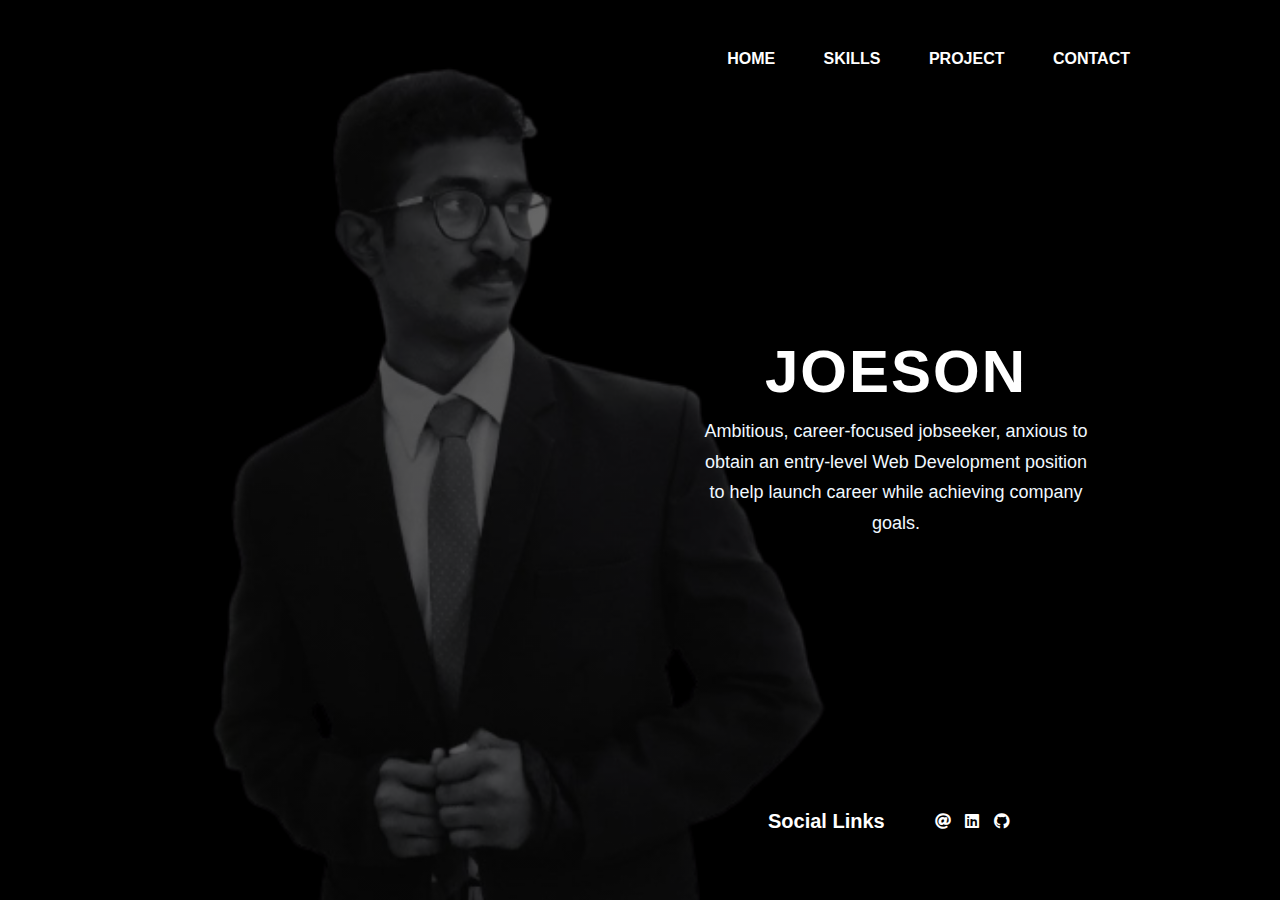
<file: index.html>
<!DOCTYPE html>
<html lang="en">
<head>
    <meta charset="UTF-8">
    <meta http-equiv="X-UA-Compatible" content="IE=edge">
    
    <title>portfolio</title>
    <meta name="viewport" content="width=device-width, initial-scale=1.0">

    <link rel="icon" href="img/medium.png">
    <link rel="stylesheet" href="css/styles.css">
    <link rel="preconnect" href="https://fonts.googleapis.com">
<!-- <link rel="preconnect" href="https://fonts.gstatic.com" crossorigin>
<link href="https://fonts.googleapis.com/css2?family=Montserrat&display=swap" rel="stylesheet"> -->
    <link rel="stylesheet" href="https://cdnjs.cloudflare.com/ajax/libs/font-awesome/5.15.4/css/all.min.css" integrity="sha512-1ycn6IcaQQ40/MKBW2W4Rhis/DbILU74C1vSrLJxCq57o941Ym01SwNsOMqvEBFlcgUa6xLiPY/NS5R+E6ztJQ==" crossorigin="anonymous" referrerpolicy="no-referrer" />
    
</head>
<body>
    
    <div class="name">
        <nav>
            <h2 class="logo"> </h2>
            <ul>
                <li><a href="home.html">HOME</a> </li>
                <!-- <li><a href="">ABOUT</a> </li> -->
                <li><a href="skills.html">SKILLS</a> </li>
                <li><a href="project.html">PROJECT</a> </li>
                <li><a href="contact.html">CONTACT</a> </li>
                
            </ul>
        </nav>

        <div class="main">
            <h1>JOESON</h1>
            <p>Ambitious, career-focused jobseeker, anxious to obtain
                an entry-level Web Development position to help
                launch career while achieving company goals.
                  </p>
        </div>
        <div class="links">
            <h6>Social Links</h6>
            <div class="social">
                <a href="mailto:joeson2798@gmail.com"><i class="fas fa-at"></i></a>
                <a href="http://www.linkedin.com/in/joeson-r"><i class="fab fa-linkedin"></i></a>
                <a href=""><i class="fab fa-github"></i></a>
                
            </div>
    
        </div>
    </div>

    

    
</body>
</html>
</file>
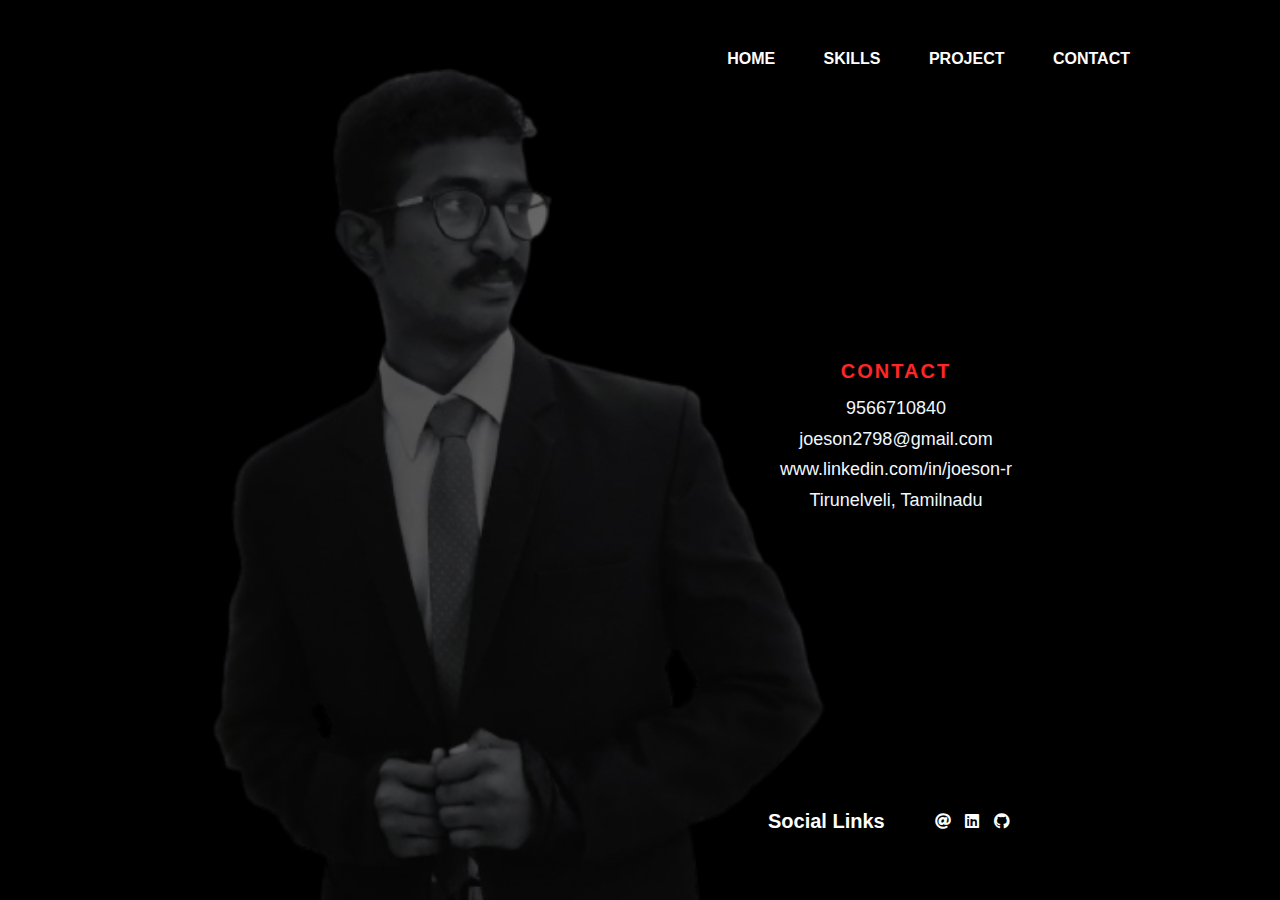
<file: contact.html>
<!DOCTYPE html>
<html lang="en">
<head>
    <meta charset="UTF-8">
    <meta http-equiv="X-UA-Compatible" content="IE=edge">
    
    <title>portfolio</title>
    <meta name="viewport" content="width=device-width, initial-scale=1.0">

    <link rel="icon" href="img/medium.png">
    <link rel="stylesheet" href="css/styles.css">
    <link rel="preconnect" href="https://fonts.googleapis.com">
<!-- <link rel="preconnect" href="https://fonts.gstatic.com" crossorigin>
<link href="https://fonts.googleapis.com/css2?family=Montserrat&display=swap" rel="stylesheet"> -->
    <link rel="stylesheet" href="https://cdnjs.cloudflare.com/ajax/libs/font-awesome/5.15.4/css/all.min.css" integrity="sha512-1ycn6IcaQQ40/MKBW2W4Rhis/DbILU74C1vSrLJxCq57o941Ym01SwNsOMqvEBFlcgUa6xLiPY/NS5R+E6ztJQ==" crossorigin="anonymous" referrerpolicy="no-referrer" />
    
</head>
<body>
    
    <div class="name">
        <nav>
            <h2 class="logo"> </h2>
            <ul>
                <li><a href="home.html">HOME</a> </li>
                <!-- <li><a href="">ABOUT</a> </li> -->
                <li><a href="skills.html">SKILLS</a> </li>
                <li><a href="project.html">PROJECT</a> </li>
                <li><a href="contact.html">CONTACT</a> </li>
                
            </ul>
        </nav>

        <div class="main">
            <h1 id="skill"><span>CONTACT</span></h1>
            <p>
                9566710840<br>
joeson2798@gmail.com<br>
www.linkedin.com/in/joeson-r<br>
Tirunelveli, Tamilnadu

            </p>
        </div>
        <div class="links">
            <h6>Social Links</h6>
            <div class="social">
                <a href="mailto:joeson2798@gmail.com"><i class="fas fa-at"></i></a>
                <a href="http://www.linkedin.com/in/joeson-r"><i class="fab fa-linkedin"></i></a>
                <a href=""><i class="fab fa-github"></i></a>
                
            </div>
    
        </div>
    </div>

    

    
</body>
</html>
</file>
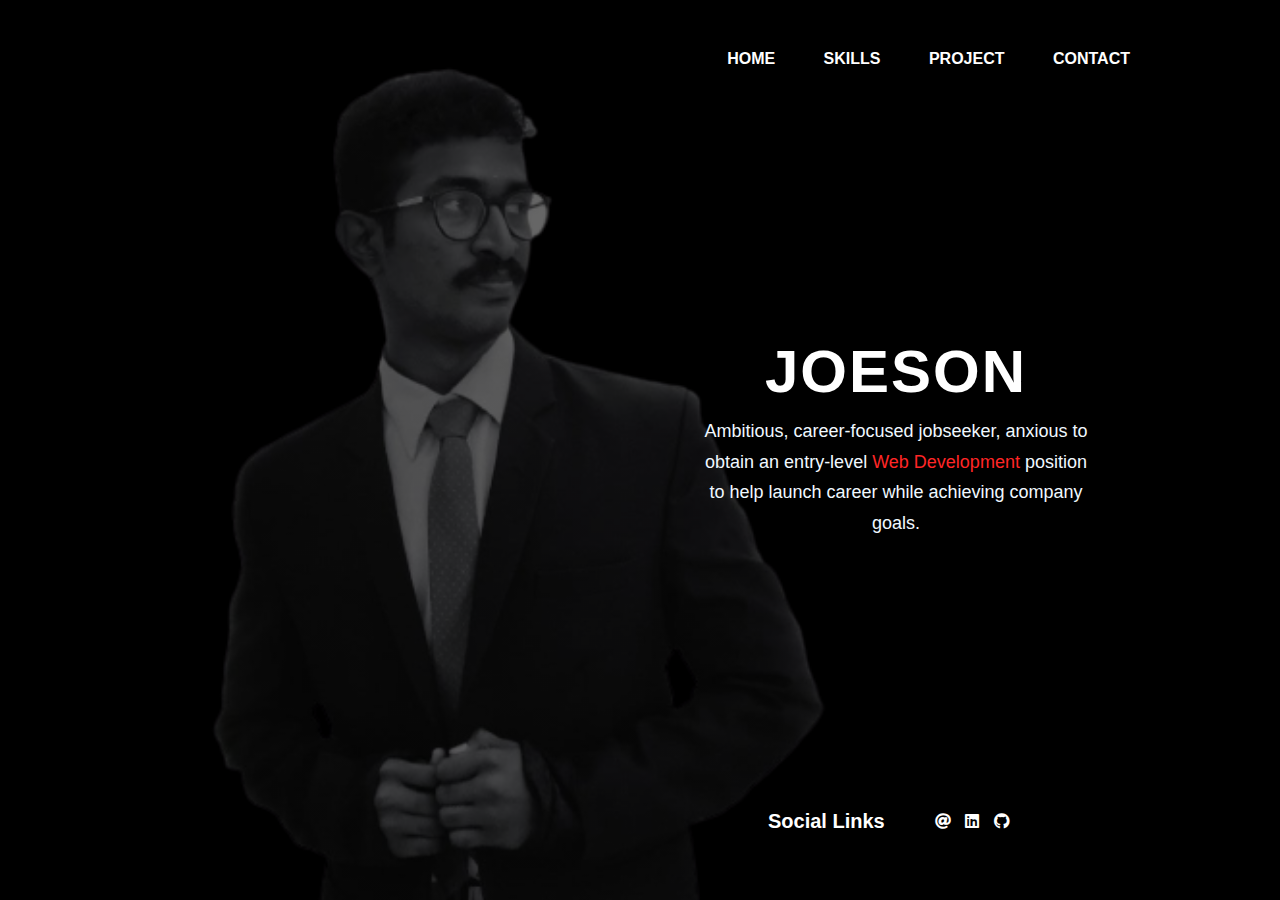
<file: home.html>
<!DOCTYPE html>
<html lang="en">
<head>
    <meta charset="UTF-8">
    <meta http-equiv="X-UA-Compatible" content="IE=edge">
    
    <title>portfolio</title>
    <meta name="viewport" content="width=device-width, initial-scale=1.0">

    <link rel="icon" href="img/medium.png">
    <link rel="stylesheet" href="css/styles.css">
    <link rel="preconnect" href="https://fonts.googleapis.com">
<!-- <link rel="preconnect" href="https://fonts.gstatic.com" crossorigin>
<link href="https://fonts.googleapis.com/css2?family=Montserrat&display=swap" rel="stylesheet"> -->
    <link rel="stylesheet" href="https://cdnjs.cloudflare.com/ajax/libs/font-awesome/5.15.4/css/all.min.css" integrity="sha512-1ycn6IcaQQ40/MKBW2W4Rhis/DbILU74C1vSrLJxCq57o941Ym01SwNsOMqvEBFlcgUa6xLiPY/NS5R+E6ztJQ==" crossorigin="anonymous" referrerpolicy="no-referrer" />
    
</head>
<body>
    
    <div class="name">
        <nav>
            <h2 class="logo"> </h2>
            <ul>
                <li><a href="">HOME</a> </li>
                <!-- <li><a href="">ABOUT</a> </li> -->
                <li><a href="skills.html">SKILLS</a> </li>
                <li><a href="project.html">PROJECT</a> </li>
                <li><a href="contact.html">CONTACT</a> </li>
                
            </ul>
        </nav>

        <div class="main">
            <h1>JOESON</h1>
            <p>Ambitious, career-focused jobseeker, anxious to obtain
                an entry-level<span> Web Development</span> position to help
                launch career while achieving company goals.
                  </p>
        </div>
        <div class="links">
            <h6>Social Links</h6>
            <div class="social">
                <a href="mailto:joeson2798@gmail.com"><i class="fas fa-at"></i></a>
                <a href="http://www.linkedin.com/in/joeson-r"><i class="fab fa-linkedin"></i></a>
                <a href=""><i class="fab fa-github"></i></a>
                
            </div>
    
        </div>
    </div>

    

    
</body>
</html>
</file>
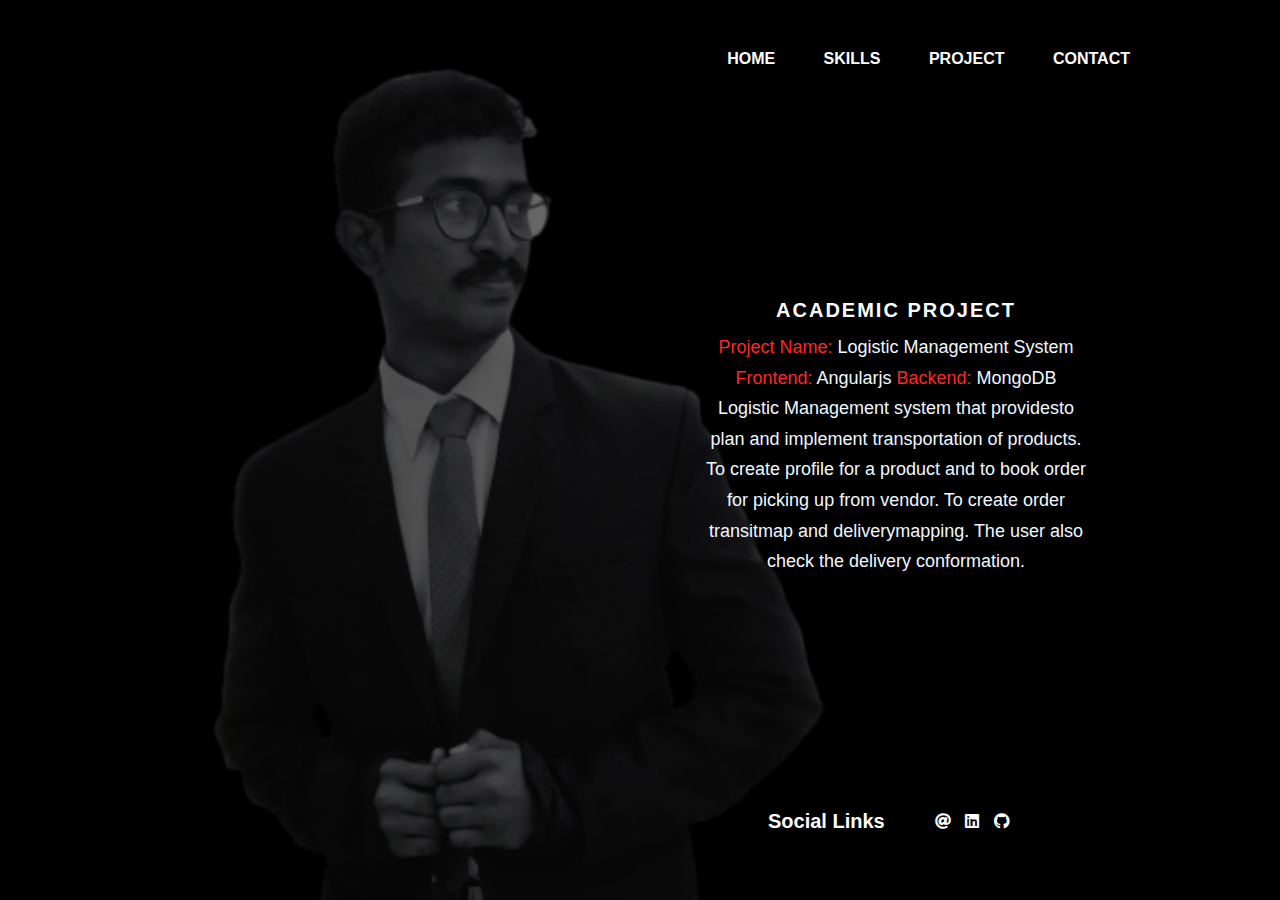
<file: project.html>
<!DOCTYPE html>
<html lang="en">
<head>
    <meta charset="UTF-8">
    <meta http-equiv="X-UA-Compatible" content="IE=edge">
    
    <title>portfolio</title>
    <meta name="viewport" content="width=device-width, initial-scale=1.0">

    <link rel="icon" href="img/medium.png">
    <link rel="stylesheet" href="css/styles.css">
    <link rel="preconnect" href="https://fonts.googleapis.com">
<!-- <link rel="preconnect" href="https://fonts.gstatic.com" crossorigin>
<link href="https://fonts.googleapis.com/css2?family=Montserrat&display=swap" rel="stylesheet"> -->
    <link rel="stylesheet" href="https://cdnjs.cloudflare.com/ajax/libs/font-awesome/5.15.4/css/all.min.css" integrity="sha512-1ycn6IcaQQ40/MKBW2W4Rhis/DbILU74C1vSrLJxCq57o941Ym01SwNsOMqvEBFlcgUa6xLiPY/NS5R+E6ztJQ==" crossorigin="anonymous" referrerpolicy="no-referrer" />
    
</head>
<body>
    
    <div class="name">
        <nav>
            <h2 class="logo"> </h2>
            <ul>
                <li><a href="home.html">HOME</a> </li>
                <!-- <li><a href="">ABOUT</a> </li> -->
                <li><a href="skills.html">SKILLS</a> </li>
                <li><a href="project.html">PROJECT</a> </li>
                <li><a href="contact.html">CONTACT</a> </li>
                
            </ul>
        </nav>

        <div class="main">
            <h1 id="skill">ACADEMIC PROJECT</h1>
            <p>
                <span>Project Name:</span> Logistic Management System<br>
<span> Frontend:</span> Angularjs <span> Backend:</span> MongoDB<br>
Logistic Management system that providesto plan and implement transportation of products. To create profile for a
product and to book order for picking up from vendor. To create order transitmap and deliverymapping. The user also
check the delivery conformation.
            </p>
        </div>
        <div class="links">
            <h6>Social Links</h6>
            <div class="social">
                <a href="mailto:joeson2798@gmail.com"><i class="fas fa-at"></i></a>
                <a href="http://www.linkedin.com/in/joeson-r"><i class="fab fa-linkedin"></i></a>
                <a href=""><i class="fab fa-github"></i></a>
                
            </div>
    
        </div>
    </div>

    

    
</body>
</html>
</file>
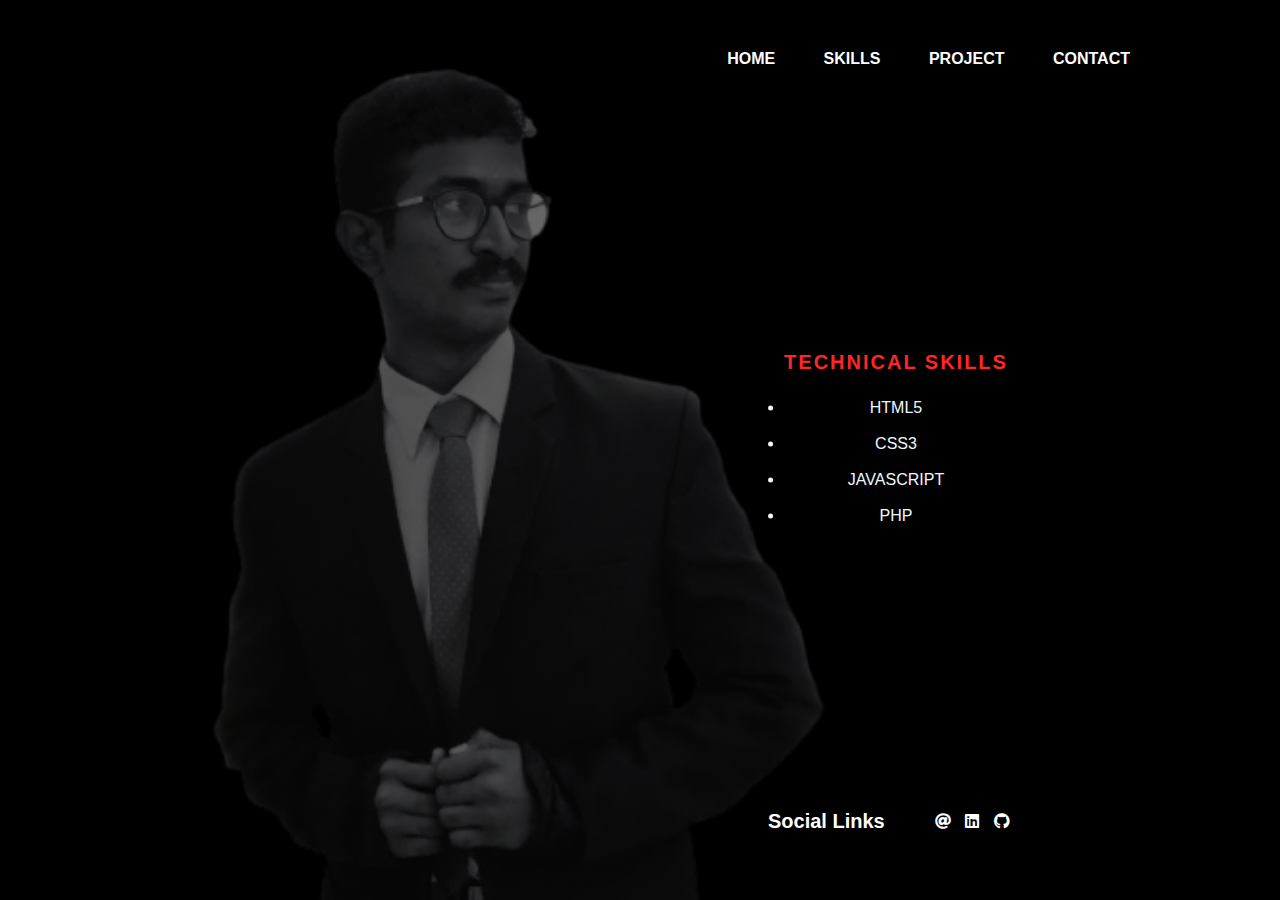
<file: skills.html>
<!DOCTYPE html>
<html lang="en">
<head>
    <meta charset="UTF-8">
    <meta http-equiv="X-UA-Compatible" content="IE=edge">
    
    <title>portfolio</title>
    <meta name="viewport" content="width=device-width, initial-scale=1.0">

    <link rel="icon" href="img/medium.png">
    <link rel="stylesheet" href="css/styles.css">
    <link rel="preconnect" href="https://fonts.googleapis.com">
<!-- <link rel="preconnect" href="https://fonts.gstatic.com" crossorigin>
<link href="https://fonts.googleapis.com/css2?family=Montserrat&display=swap" rel="stylesheet"> -->
    <link rel="stylesheet" href="https://cdnjs.cloudflare.com/ajax/libs/font-awesome/5.15.4/css/all.min.css" integrity="sha512-1ycn6IcaQQ40/MKBW2W4Rhis/DbILU74C1vSrLJxCq57o941Ym01SwNsOMqvEBFlcgUa6xLiPY/NS5R+E6ztJQ==" crossorigin="anonymous" referrerpolicy="no-referrer" />
    
</head>
<body>
    
    <div class="name">
        <nav>
            <h2 class="logo"> </h2>
            <ul>
                <li><a href="home.html">HOME</a> </li>
                <!-- <li><a href="">ABOUT</a> </li> -->
                <li><a href="">SKILLS</a> </li>
                <li><a href="project.html">PROJECT</a> </li>
                <li><a href="contact.html">CONTACT</a> </li>
                
            </ul>
        </nav>

        <div class="main">
            <h1 id="skill"><span>TECHNICAL SKILLS</span></h1>
            <p>
                <li>HTML5</li><br>
                <li>CSS3</li><br>
                <li>JAVASCRIPT</li><br>
                <li>PHP</li>
            </p>
        </div>
        <div class="links">
            <h6>Social Links</h6>
            <div class="social">
                <a href="mailto:joeson2798@gmail.com"><i class="fas fa-at"></i></a>
                <a href="http://www.linkedin.com/in/joeson-r"><i class="fab fa-linkedin"></i></a>
                <a href=""><i class="fab fa-github"></i></a>
                
            </div>
    
        </div>
    </div>

    

    
</body>
</html>
</file>
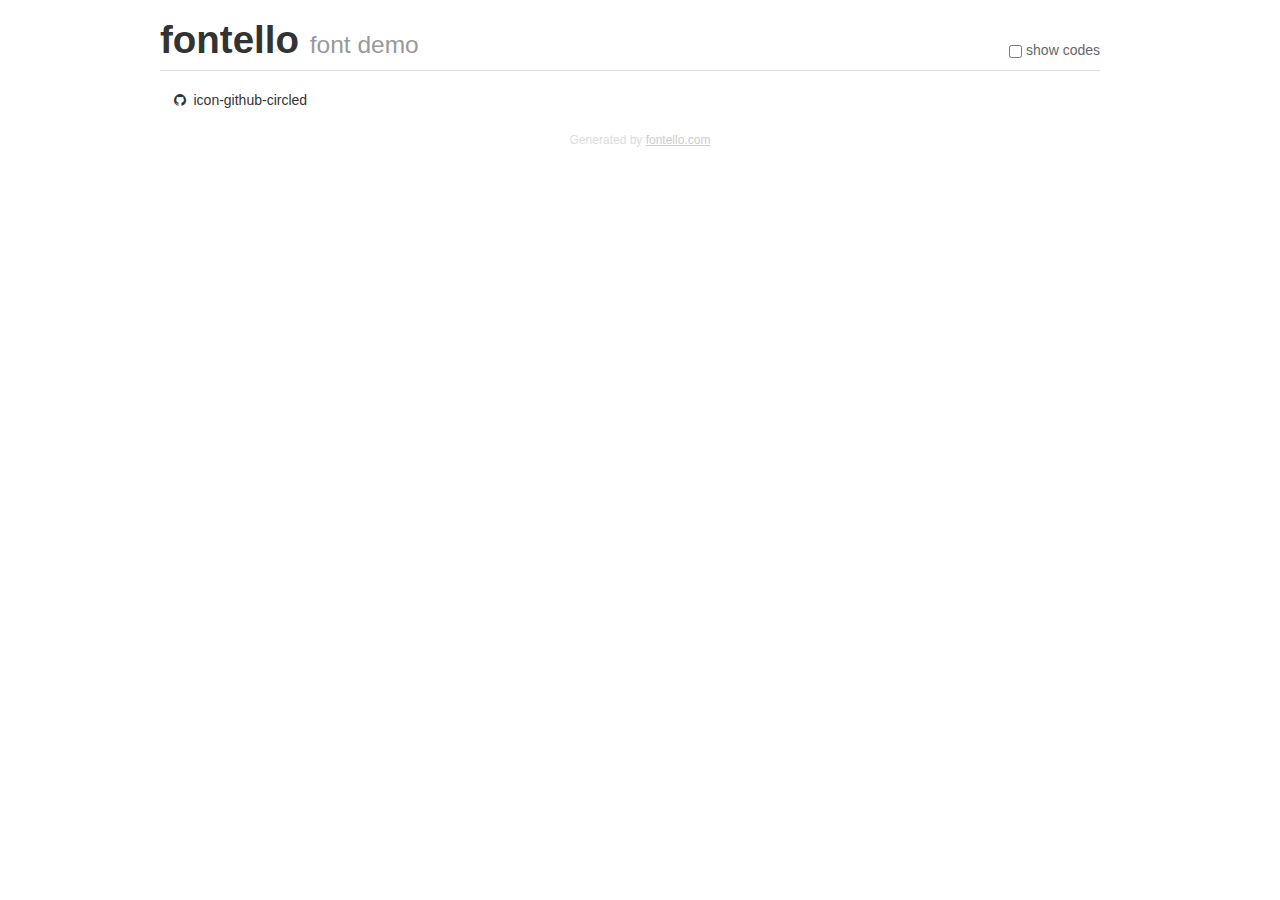
<file: img/fontello-e606f283/demo.html>
<!DOCTYPE html>
<html>
  <head>
  <!--[if lt IE 9]><script language="javascript" type="text/javascript" src="//html5shim.googlecode.com/svn/trunk/html5.js"></script><![endif]-->
  <meta charset="UTF-8">
  <style>
    html {
      font-size: 100%;
      -webkit-text-size-adjust: 100%;
      -ms-text-size-adjust: 100%;
    }
    a:focus {
      outline: thin dotted #333;
      outline: 5px auto -webkit-focus-ring-color;
      outline-offset: -2px;
    }
    a:hover,
    a:active {
      outline: 0;
    }
    input {
      margin: 0;
      font-size: 100%;
      vertical-align: middle;
      *overflow: visible;
      line-height: normal;
    }
    input::-moz-focus-inner {
      padding: 0;
      border: 0;
    }
    body {
      margin: 0;
      font-family: "Helvetica Neue", Helvetica, Arial, sans-serif;
      font-size: 14px;
      line-height: 20px;
      color: #333;
      background-color: #fff;
    }
    a {
      color: #08c;
      text-decoration: none;
    }
    a:hover {
      color: #005580;
      text-decoration: underline;
    }
    .row {
      margin-left: -20px;
      *zoom: 1;
    }
    .row:before,
    .row:after {
      display: table;
      content: "";
      line-height: 0;
    }
    .row:after {
      clear: both;
    }
    .span3 {
      float: left;
      min-height: 1px;
      margin-left: 20px;
      width: 220px;
    }
    .container {
      width: 940px;
      margin-right: auto;
      margin-left: auto;
      *zoom: 1;
    }
    .container:before,
    .container:after {
      display: table;
      content: "";
      line-height: 0;
    }
    .container:after {
      clear: both;
    }
    small {
      font-size: 85%;
    }
    h1 {
      margin: 10px 0;
      font-family: inherit;
      font-weight: bold;
      line-height: 20px;
      color: inherit;
      text-rendering: optimizelegibility;
      line-height: 40px;
      font-size: 38.5px;
    }
    h1 small {
      font-weight: normal;
      line-height: 1;
      color: #999;
      font-size: 24.5px;
    }

    body {
      margin-top: 90px;
    }
    .header {
      position: fixed;
      top: 0;
      left: 50%;
      margin-left: -480px;
      background-color: #fff;
      border-bottom: 1px solid #ddd;
      padding-top: 10px;
      z-index: 10;
    }
    .footer {
      color: #ddd;
      font-size: 12px;
      text-align: center;
      margin-top: 20px;
    }
    .footer a {
      color: #ccc;
      text-decoration: underline;
    }
    .the-icons {
      font-size: 14px;
      line-height: 24px;
    }
    .switch {
      position: absolute;
      right: 0;
      bottom: 10px;
      color: #666;
    }
    .switch input {
      margin-right: 0.3em;
    }
    .codesOn .i-name {
      display: none;
    }
    .codesOn .i-code {
      display: inline;
    }
    .i-code {
      display: none;
    }
    @font-face {
      font-family: 'fontello';
      src: url('./font/fontello.eot?28795254');
      src: url('./font/fontello.eot?28795254#iefix') format('embedded-opentype'),
           url('./font/fontello.woff?28795254') format('woff'),
           url('./font/fontello.ttf?28795254') format('truetype'),
           url('./font/fontello.svg?28795254#fontello') format('svg');
      font-weight: normal;
      font-style: normal;
    }
    .demo-icon {
      font-family: "fontello";
      font-style: normal;
      font-weight: normal;
      speak: never;
     
      display: inline-block;
      text-decoration: inherit;
      width: 1em;
      margin-right: .2em;
      text-align: center;
      /* opacity: .8; */
     
      /* For safety - reset parent styles, that can break glyph codes*/
      font-variant: normal;
      text-transform: none;
     
      /* fix buttons height, for twitter bootstrap */
      line-height: 1em;
     
      /* Animation center compensation - margins should be symmetric */
      /* remove if not needed */
      margin-left: .2em;
     
      /* You can be more comfortable with increased icons size */
      /* font-size: 120%; */
     
      /* Font smoothing. That was taken from TWBS */
      -webkit-font-smoothing: antialiased;
      -moz-osx-font-smoothing: grayscale;
     
      /* Uncomment for 3D effect */
      /* text-shadow: 1px 1px 1px rgba(127, 127, 127, 0.3); */
    }
    </style>
    <link rel="stylesheet" href="css/animation.css"><!--[if IE 7]><link rel="stylesheet" href="css/" + font.fontname + "-ie7.css"><![endif]-->
    <script>
      function toggleCodes(on) {
        var obj = document.getElementById('icons');
      
        if (on) {
          obj.className += ' codesOn';
        } else {
          obj.className = obj.className.replace(' codesOn', '');
        }
      }
    </script>
  </head>
  <body>
    <div class="container header">
      <h1>fontello <small>font demo</small></h1>
      <label class="switch">
        <input type="checkbox" onclick="toggleCodes(this.checked)">show codes
      </label>
    </div>
    <div class="container" id="icons">
      <div class="row">
        <div class="span3" title="Code: 0xf09b">
          <i class="demo-icon icon-github-circled">&#xf09b;</i> <span class="i-name">icon-github-circled</span><span class="i-code">0xf09b</span>
        </div>
      </div>
    <div class="container footer">Generated by <a href="https://fontello.com">fontello.com</a></div>
  </body>
</html>
</file>
<file: css/styles.css>
*{
    margin: 0;
    padding: 0;
    box-sizing: border-box;
    font-family: 'Josefin Sans', sans-serif;
    
}

body{
    background-color: black;
    color: white;
    
}
.name{
    height: 100vh;
    width: 100%;
    align-items: center;
    display: inline-block;
    
    background-size:contain;
    background-image: linear-gradient(rgba(0, 0, 0, 0.6),rgba(0,0,0,0.6)),url(../img/photopng.png);
    background-repeat: no-repeat;
    
    
}
/* .name::before {    
    content: "";
    background-image: linear-gradient(rgba(0, 0, 0, 0.6),rgba(0,0,0,0.6)),url(../img/photo.png);
    background-position: center;
    background-repeat: no-repeat;
    position: absolute;
    top: 0px;
    right: 0px;
    bottom: 0px;
    left: 0px;
    opacity: 0.7;
} */

nav{
    color: white;
    display: flex;
    align-items: center;
    justify-content: space-between;
    padding-top: 40px;
    padding-left: 10%;
    padding-right: 10%;

}

.name .logo{
    color: white;
    font-size: large;

}

nav ul li{
    color: white;
    list-style-type:none;
    display: inline-block;
    padding: 10px 22px;
}

nav ul li a{
    color: white;
    text-decoration: none;
    font-weight: bold;
}

nav ul li a:hover{
    transition: .4s;
    color: red;
    
}

.main{
    color: aliceblue;
    position: absolute;
    top: 50%;
    left: 70%;
    transform: translate(-50%,-50%);
    text-align: center;

}

h1{
    color: white;
    font-size: 60px;
    letter-spacing: 2px;
    margin-bottom: 10px;
}

p{
    margin-bottom: 25px;
    font-size: 18px;
    line-height: 1.7;
    font-weight: 500;
}

.links{
    color: white;
    position: absolute;
    top: 90%;
    left: 60%;
    display: flex;
    flex-wrap: nowrap;
    justify-content: flex-start;
    align-items: center;
}

.links h6{
    color: white;
    font-size: 20px;
    margin-right: 50px;
}

.links .social a{
    display: inline-block;
    color: white;
    margin-right: 10px;
    transition: .3s;
}

.links .social a:hover{
    transform: scale(1.4);
}

[class*="col-"] {
    width: 100%;
  }

  #skill{
      font-size: 20px;
      
  }

  span{
    color:#FF2626;
  }
</file>
<file: img/fontello-e606f283/css/animation.css>
/*
   Animation example, for spinners
*/
.animate-spin {
  -moz-animation: spin 2s infinite linear;
  -o-animation: spin 2s infinite linear;
  -webkit-animation: spin 2s infinite linear;
  animation: spin 2s infinite linear;
  display: inline-block;
}
@-moz-keyframes spin {
  0% {
    -moz-transform: rotate(0deg);
    -o-transform: rotate(0deg);
    -webkit-transform: rotate(0deg);
    transform: rotate(0deg);
  }

  100% {
    -moz-transform: rotate(359deg);
    -o-transform: rotate(359deg);
    -webkit-transform: rotate(359deg);
    transform: rotate(359deg);
  }
}
@-webkit-keyframes spin {
  0% {
    -moz-transform: rotate(0deg);
    -o-transform: rotate(0deg);
    -webkit-transform: rotate(0deg);
    transform: rotate(0deg);
  }

  100% {
    -moz-transform: rotate(359deg);
    -o-transform: rotate(359deg);
    -webkit-transform: rotate(359deg);
    transform: rotate(359deg);
  }
}
@-o-keyframes spin {
  0% {
    -moz-transform: rotate(0deg);
    -o-transform: rotate(0deg);
    -webkit-transform: rotate(0deg);
    transform: rotate(0deg);
  }

  100% {
    -moz-transform: rotate(359deg);
    -o-transform: rotate(359deg);
    -webkit-transform: rotate(359deg);
    transform: rotate(359deg);
  }
}
@-ms-keyframes spin {
  0% {
    -moz-transform: rotate(0deg);
    -o-transform: rotate(0deg);
    -webkit-transform: rotate(0deg);
    transform: rotate(0deg);
  }

  100% {
    -moz-transform: rotate(359deg);
    -o-transform: rotate(359deg);
    -webkit-transform: rotate(359deg);
    transform: rotate(359deg);
  }
}
@keyframes spin {
  0% {
    -moz-transform: rotate(0deg);
    -o-transform: rotate(0deg);
    -webkit-transform: rotate(0deg);
    transform: rotate(0deg);
  }

  100% {
    -moz-transform: rotate(359deg);
    -o-transform: rotate(359deg);
    -webkit-transform: rotate(359deg);
    transform: rotate(359deg);
  }
}
</file>
